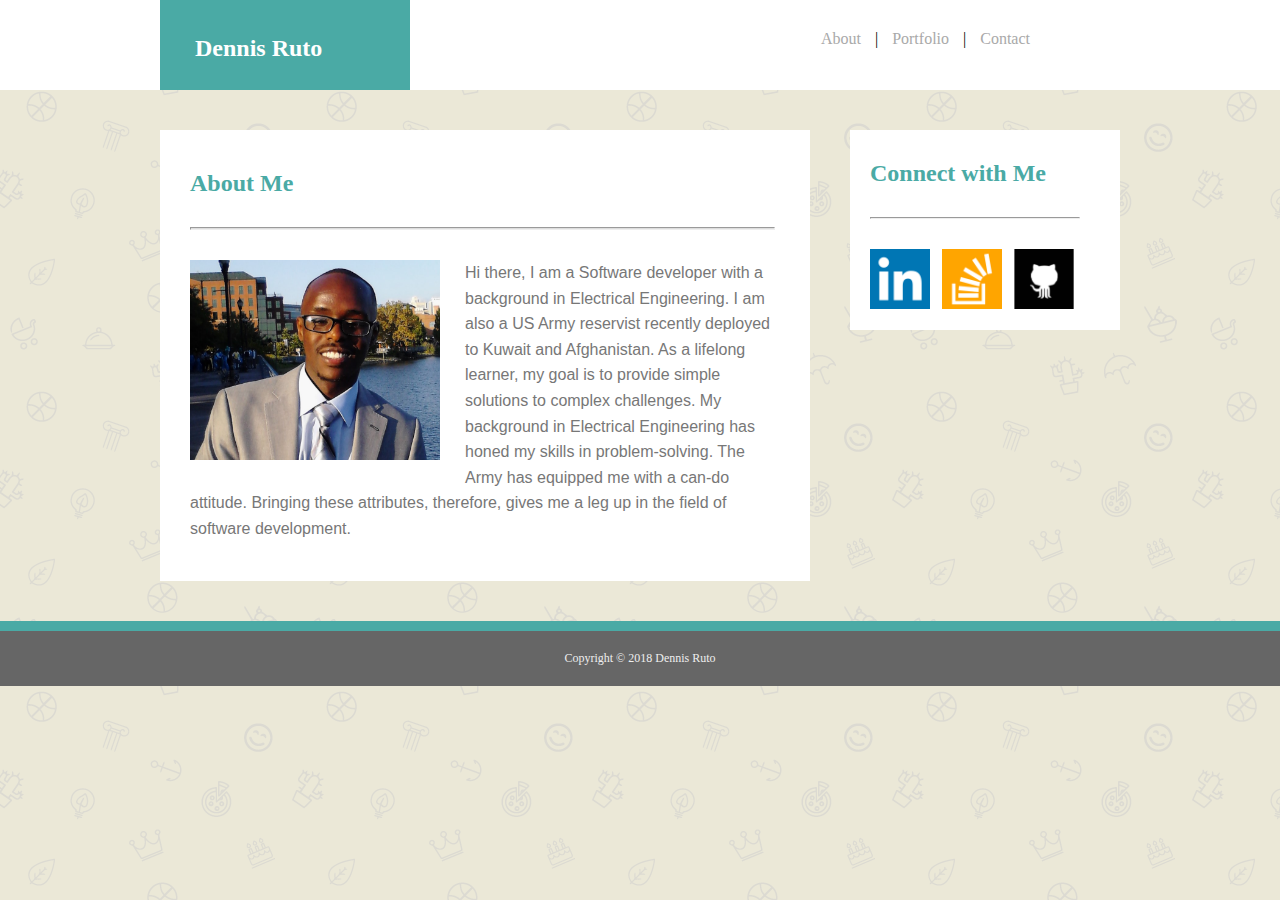
<file: index.html>
<!DOCTYPE html>
<html lang="en-us">

<head>
    <meta charset="UTF-8">
    <meta name="viewport" content="width=device-width, initial-scale=1">

    <title>Profile</title>
    <link href="assets/css/style.css" type="text/css" rel="stylesheet">


</head>

<body>

    <!--Header -->
    <header class="clearfix">
        <h1>Dennis Ruto </h1>

        <!-- Unordered list -->

        <div>
            <ul>
                <li>
                    <a href="index.html">About</a>
                    <span class="divider">|</span>
                </li>
                <li>
                    <a href="portfolio.html">Portfolio</a>
                    <span class="divider">|</span>
                </li>
                <li>
                    <a href="contact.html">Contact</a>
                </li>
            </ul>
        </div>

    </header>

    <!-- Section 1: Details -->
    <div id="entire_content">
        <section id="main-col">
            <!-- Student Name -->
            <h2>About Me</h2>

            <!-- Image -->
            <hr class="hr_1">
            <img id="bioimage" src="assets/images/profile_pic.jpg" alt="Profile Picture">

            <!-- Paragraph -->
            <p>
                Hi there, I am a Software developer with a background in Electrical Engineering. I am also a US Army reservist recently deployed to Kuwait and Afghanistan. As a lifelong learner, my goal is to provide simple solutions to complex challenges. My background in Electrical Engineering has honed my skills in problem-solving. The Army has equipped me with a can-do attitude. Bringing these attributes, therefore, gives me a leg up in the field of software development.

            </p>
        </section>

        <!--Contact Info -->
        <section id="side_bar">
            <h2 id='side_barHeader'>Connect with Me</h2>

            <hr class="hr_2">

            <!-- Icons -->

            <a href="https://www.linkedin.com/in/dennis-ruto-a1b7b921" target="_blank">
                <img id="linkedin" src="assets/images/linkedin.png" alt="linkedin">
            </a>
            <!-- Linkedin -->

            <a href="https://stackoverflow.com/users/9205144/dennis" target="_blank">
                <img id="stackoverflow" src="assets/images/stackoverflow.png" alt="Stackoveflow">
            </a>
            <!-- Stack overflow -->

            <a href="https://github.com/rutodeno/" target="_blank">
                <img id="github" src="assets/images/github.png" alt="Github">
            </a>
            <!-- Github -->

        </section>
    </div>

    <!--Footer -->
    <footer>
        <h3>Copyright &copy; 2018 Dennis Ruto </h3>
    </footer>

</body>

</html>
</file>
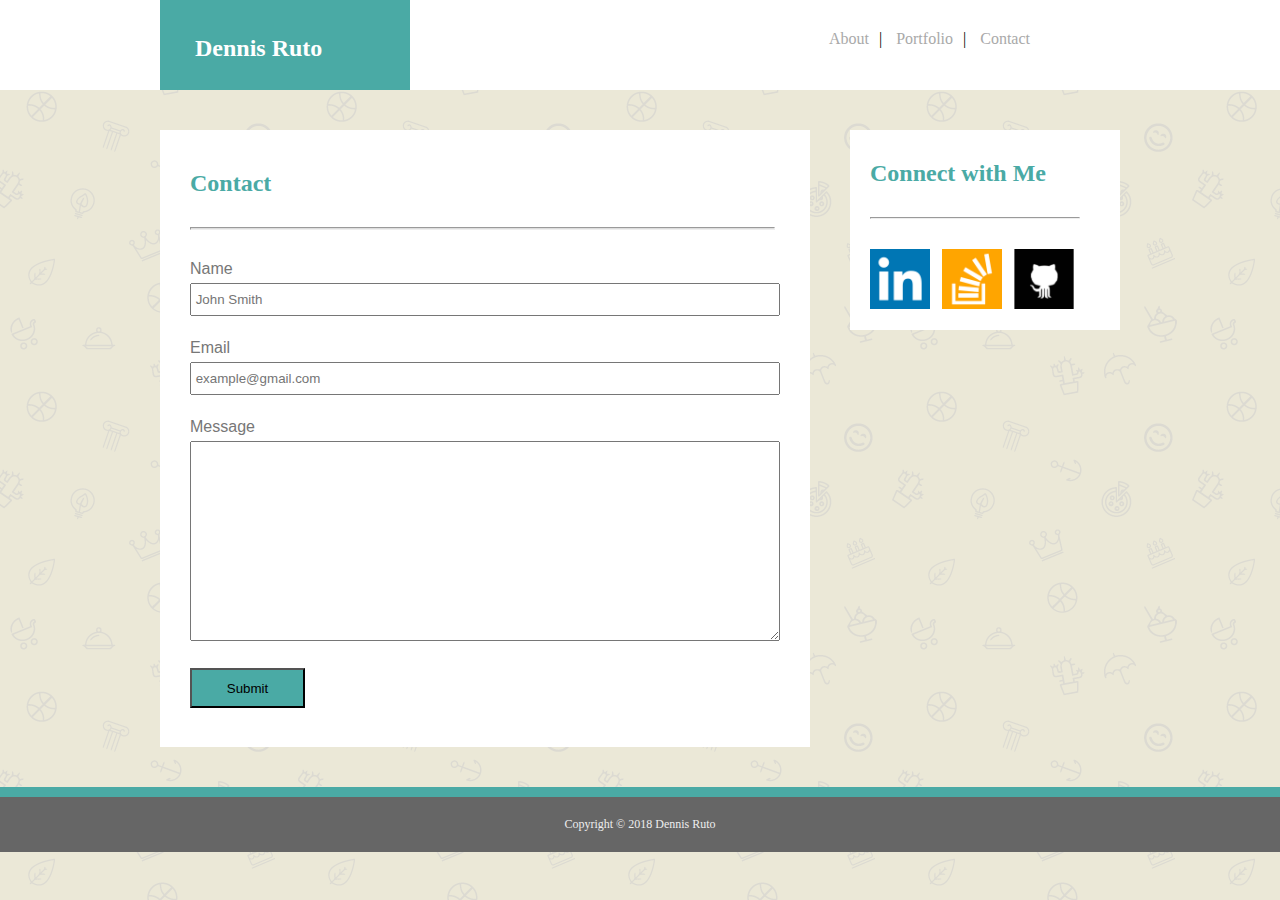
<file: contact.html>
<!DOCTYPE html>
    <html lang="en-us">
    <head>
        <meta charset="UTF-8">
        <meta name="viewport" content="width=device-width, initial-scale=1">
        
        <title>Contact</title>
        <link href="assets/css/style.css" type="text/css" rel="stylesheet">
        <link href="assets/css/logic.css" type="text/css" rel="stylesheet"> 

    </head>
    <body>

        <!-- Header -->

        <header class="clearfix">
            <h1>Dennis Ruto</h1>

            <!-- Unordered list -->

            <div>
                <ul>
                    <li><a href="index.html" >About</a><span class ="divider">|</span></li>
                    <li><a href="portfolio.html" >Portfolio</a><span class ="divider">|</span></li>
                    <li><a href="contact.html">Contact</a></li>
                </ul>
            </div>

        </header>

        <!-- Section Details -->

        <div id="entire_content">
            <section id="main-col">

                <!-- Contact  -->
                <h2>Contact</h2>

                <!-- Form -->
                <hr class="hr_1">
                <form>

                    Name <br>
                    <input type="text" class = "name" name="fullname" placeholder=" John Smith">
                    <br>

                    <br>
                    Email <br>
                    <input type="text" class = "name" name=" example@gmail.com" placeholder=" example@gmail.com">
                    <br>

                    <br>
                    Message <br>
                    <textarea type="text" id = "message" name="Information"></textarea>
                    <br>

                    <br>
                    <input type="submit" value="Submit">

                </form>
            
            </section>

            <!-- Connect we me -->
            <section id="side_bar">
                <h2 id='side_barHeader'>Connect with Me</h2>

                <hr class="hr_2"    >

                <!-- Icons -->

                <a href="https://www.linkedin.com/feed/" title="Website name"></a><img id="linkedin" src ="assets/images/linkedin.png" alt="linkedin"> <!-- Linkedin -->
                <img id="stackoverflow" src ="assets/images/stackoverflow.png" alt="Stackoveflow" > <!-- Stack overflow -->
                <img id="github" src ="assets/images/github.png" alt="Github"> <!-- Github -->

                
            </section>

           
        </div>

        <!-- Footer -->

        <footer>
                <h3>Copyright &copy; 2018 Dennis Ruto </h3>
        </footer>

        
    </body>
    </html>
</file>
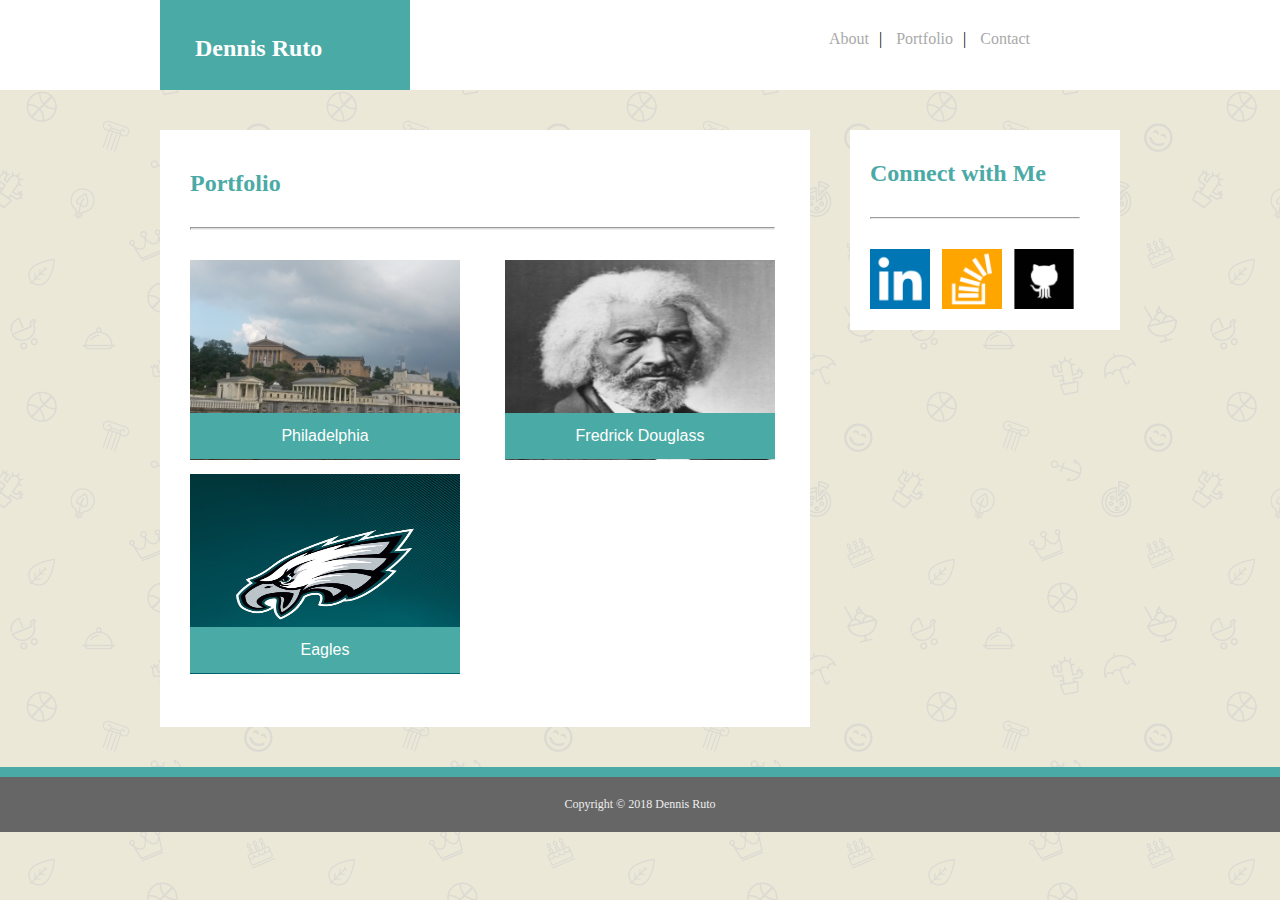
<file: portfolio.html>
<!DOCTYPE html>
    <html lang="en-us">
    <head>
        <meta charset="UTF-8">
        <meta name="viewport" content="width=device-width, initial-scale=1">

        <title>Portfolio</title>

        <link href="assets/css/style.css" type="text/css" rel="stylesheet">
        <link href="assets/css/layout.css" type="text/css" rel="stylesheet">

    </head>
    <body>

        <!-- Header -->
        <header class="clearfix">
            <h1>Dennis Ruto</h1>

            <!-- Unordered list -->

            <div>
                <ul>
                        <li><a href="index.html" >About</a><span class ="divider">|</span></li>
                        <li><a href="portfolio.html" >Portfolio</a><span class ="divider">|</span></li>
                        <li><a href="contact.html" >Contact</a></li>

                </ul>
            </div>
        </header>

        <!-- Section !: Portfolio -->
        <div id="entire_content">
            <section id="main-col">

                <!-- Portfolio -->
                <h2>Portfolio</h2>

                <!-- Images -->
                <hr class="hr_1">

                <div class="overlay img-a">
                    <img src="assets/images/philadelphia.jpg" alt="Philadelphia" width="270" height="200">
                    <p class="label">Philadelphia</p>
                </div>
                
                <div class="overlay img-b">
                    <img src="assets/images/douglass.jpg" alt="Fred Douglass" width="270" height="200">
                    <p class="label">Fredrick Douglass</p>
                </div>

                <div class="overlay img-c">
                    <img src="assets/images/eagles.jpg" alt="Eagls Pic" width="270" height="200">
                    <p class="label">Eagles</p>
                </div>

                

            </section>

            <section id="side_bar">
                <h2 id='side_barHeader'>Connect with Me</h2>

                <hr class="hr_2">

                <!-- Icons -->
                
                <img id="linkedin" src ="assets/images/linkedin.png" alt="linkedin"> <!-- Linkedin -->
                <img id="stackoverflow" src ="assets/images/stackoverflow.png" alt="Stackoveflow" > <!-- Stack overflow -->
                <img id="github" src ="assets/images/github.png" alt="Github"> <!-- Github -->


            </section>
        </div>

        <!--Footer -->
        <footer>
                <h3>Copyright &copy; 2018 Dennis Ruto </h3>
        </footer>

    </body>
    </html>
</file>
<file: assets/css/style.css>
*{
    box-sizing: border-box;
    margin: 0;
 
}

header {
    background-color: #ffffff;
    border-color: #ccc;
    width: 100%;
    margin-bottom: 40px; 

}

.clearfix::after {
    content: "";
    clear: both;
    display: table;
}

h1 {
    font-size: 24px;
    font-family: Georgia, 'Times New Roman', Times, serif;
    background-color: #4aaaa5;
    width: 250px;
    height: 90px;
    float: left;
    padding: 35px;
    margin: 0px 0px 0px 160px;
    color: #ffffff;

}



ul {
    list-style-type: none;
    margin: 0px 240px 0px 0px;
    padding: 30px 0px;
    overflow: hidden;
    float: right;
    
    
}

li {
    display: inline;
    
}

li a {
    padding: 10px;
    text-decoration: none;
    text-align: center;
    color: darkgray;
    
}
.divider {
    font-weight: 100;
}



h2 {
    color: #4aaaa5;
    font-family: Georgia, 'Times New Roman', Times, serif;
    font-size: 24px;  
   
}
body {
    clear: both;
    overflow: auto;
    background-image:url("../images/giftly.png"); 
    margin: 0px auto;

}

#entire_content {
    
    color: #777777;
    font-family: Arial, Helvetica, sans-serif;
    width: 960px;  
    
    clear: both;
    overflow: auto; 
    margin: 0px 240px 0px 160px;
    
}

#main-col {
    width: 650px;
    background: #ffffff; 
    float:left;
    padding: 40px 35px 39px 30px;    

}
 hr {
     padding:0px;    
     color: #dddddd;
     background-color: #dddddd;
     display: block;
   
 }

 #side_barHeader {
     margin-top: 30px;
 }

 .hr_1 {

    height: 3px;
    margin: 30px 0px;

 }
 .hr_2 {
    margin: 30px 40px 30px 0px;
    height: 2px;
 }

#bioimage {
    float: left;
    width: 250px;
    height: 200px;
    margin-right: 25px;
    margin-bottom: 20px;

}

p {
    line-height: 1.6;
}

#side_bar {  
    width: 270px;
    height: 200px;
    background: #ffffff;
    float:right; 
    padding-left: 20px;
    padding-bottom: 20px;
    margin: 0px;
}

#linkedin {
    width: 60px;
    height: 60px;
    float: left;
}
#stackoverflow{
    width: 60px;
    height: 60px;
    float: left;
    margin:0px 12px 0px 12px;
}
#github{
    width: 60px;
    height: 60px;
    float: left;
}

h3 {
    text-align: center;
    color: #eeeeee;
    font-size: 12px;
    font-weight: normal;


}

footer,
.push {
    height: 20%;
}

footer {
    background: #666666;
    padding: 20px 0px;
    clear: both;
    overflow: auto;
    margin: 40px 0px 0px 0px;
    border-width: 10px 0px 0px 0px ;
    border-style: solid;
    border-top-color: #4aaaa5;
}


/* Media Queries */

/* 980px screen tag */

@media screen and (max-width:980px) {

    
   #main-col {
       width: 330px;
   }
   ul {
       margin-right: 40px;
   }

   #side_bar {

    width: 228px;
    padding:10px;

   }
  
   #entire_content {
       width: 580px;
   }

    header,
    footer {
        width: 100%;
    }


}


/* 768px screen tag */

@media screen and (max-width:768px) {

    #main-col {
        width: 94%;
        margin-left: 20px;
    }

    ul {
        margin-right: 5px;
    }

    h1 {
        margin-left: 20px;
    }
 
    #side_bar {
 
     width: 94%;
     margin-left: 20px;
     padding:20px;
     margin-top: 30px;
     height: 200px;
     float: left;
 
    }
   
    #entire_content {
        width: 100%;
        margin-left: 0px;
        margin-right: 0px;
    }
 
     header,
     footer {
         width: 100%;
     }
    
}

/* 640px screen tag */

@media screen and (max-width:640px) {
    


    footer {

        width: 100%;
    }

    ul,
    h1 {
        
        margin: 0;
        width: 100%;
        text-align: center;
    }

    #bioimage {
        width: 100%;
        height: 100%;
        margin-right: 0px;
    }

    li a {
        padding: 30px 50px;
    }

    #main-col {
        width: 94%;
        margin-left: 20px;
    }
    
    #side_bar {
 
        width: 94%;
        margin-left: 20px;
        padding:20px;
        margin-top: 30px;
        height: 200px;
        float: left;
    
       }
      
       #entire_content {
           width: 100%;
           margin-left: 0px;
           margin-right: 0px;
       }
}
</file>
<file: assets/css/logic.css>
input[type=submit] {
    background-color: #4aaaa5;
    width: 115px;
    height: 40px;

}

input[type=submit] :hover{

    background-color:#1f4947;
}

.name {
    width:590px;
    height: 33px;
    padding:0px;
    margin:5px 0px;
}

#message {

    width: 590px;
    height: 200px;
    padding: 0px;
    margin: 5px 0px;

}

@media screen and (max-width:980px) {
    .name {
        width: 240px;
    }

    #message{
        width: 240px;
    }

}

@media screen and (max-width:768px) {
    .name {
        width: 100%;
    }

    #message{
        width: 100%;
    }

}
</file>
<file: assets/css/layout.css>
*{
    box-sizing: border-box;
 
}

.overlay {
    position: relative;
    text-align: center;
    width: 270px;
    
    
}

.label {

    position: absolute;
    bottom:5px;
    left:0;
    right: 0;
    padding:10px;
    background-color: #4aaaa5;
    color:#fff;

}

.img-a {
    float: left;
    margin-bottom: 10px;
}

.img-b {
    float:right;
    margin-bottom: 10px;
}

.img-c {
    clear: both;
    float: left;
    margin-bottom: 10px;
}

.img-d {
    float:right;
    margin-bottom: 10px;
}

.img-e {
    clear: both;
    float: left;
}


@media screen and (max-width:768px) {
    #main-col {
        padding-left: 15px;
         padding-right: 15px;
    }

}

@media screen and (max-width:640px) {
    div.overlay {
        width: 270px;
    }
    p.label {
      
        width: 270px;
    }
    .img-a {
        float: left;
        width: 100%;
        height: 100%;
    }
    
    .img-b {
        float: left;;
        width: 100%;
        height: 100%;
    }
    
    .img-c {
        float: left;
        width: 100%;
        height: 100%;
    }
    
    .img-d {
        float:left;
        width: 100%;
        height: 100%;;
    }
    
    .img-e {
        width: 100%;
        height: 100%;
    }

    
   

}
</file>
